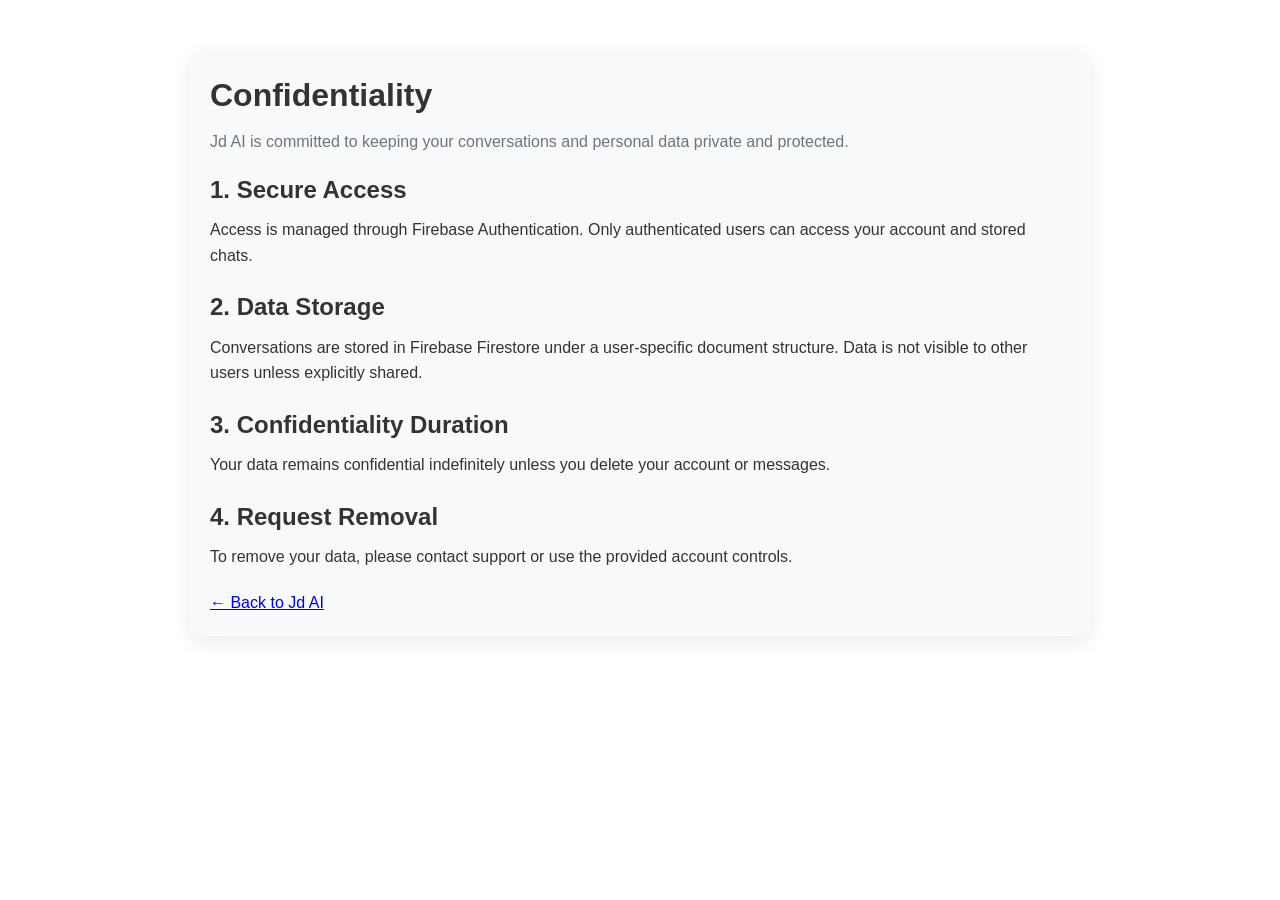
<file: confidentiality.html>
<!DOCTYPE html>
<html lang="en">
<head>
    <meta charset="UTF-8">
    <meta name="viewport" content="width=device-width, initial-scale=1.0">
    <title>Confidentiality - Jd AI</title>
    <link rel="stylesheet" href="style.css">
</head>
<body>
    <div class="page-container">
        <header class="page-header">
            <h1>Confidentiality</h1>
            <p>Jd AI is committed to keeping your conversations and personal data private and protected.</p>
        </header>

        <section class="policy-section">
            <h2>1. Secure Access</h2>
            <p>Access is managed through Firebase Authentication. Only authenticated users can access your account and stored chats.</p>
        </section>

        <section class="policy-section">
            <h2>2. Data Storage</h2>
            <p>Conversations are stored in Firebase Firestore under a user-specific document structure. Data is not visible to other users unless explicitly shared.</p>
        </section>

        <section class="policy-section">
            <h2>3. Confidentiality Duration</h2>
            <p>Your data remains confidential indefinitely unless you delete your account or messages.</p>
        </section>

        <section class="policy-section">
            <h2>4. Request Removal</h2>
            <p>To remove your data, please contact support or use the provided account controls.</p>
        </section>

        <p><a href="index.html">← Back to Jd AI</a></p>
    </div>
</body>
</html>
</file>
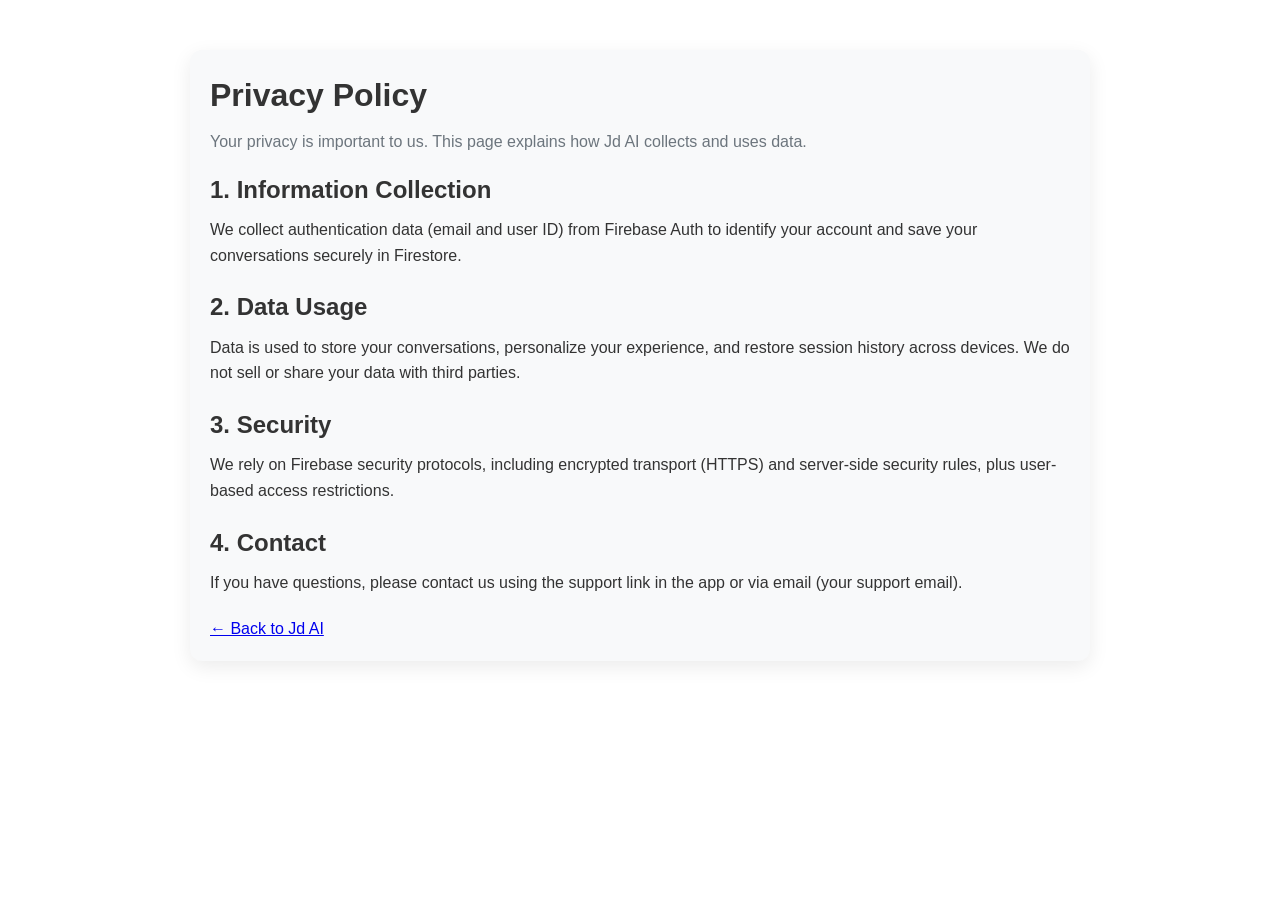
<file: privacy.html>
<!DOCTYPE html>
<html lang="en">
<head>
    <meta charset="UTF-8">
    <meta name="viewport" content="width=device-width, initial-scale=1.0">
    <title>Privacy Policy - Jd AI</title>
    <link rel="stylesheet" href="style.css">
</head>
<body>
    <div class="page-container">
        <header class="page-header">
            <h1>Privacy Policy</h1>
            <p>Your privacy is important to us. This page explains how Jd AI collects and uses data.</p>
        </header>

        <section class="policy-section">
            <h2>1. Information Collection</h2>
            <p>We collect authentication data (email and user ID) from Firebase Auth to identify your account and save your conversations securely in Firestore.</p>
        </section>

        <section class="policy-section">
            <h2>2. Data Usage</h2>
            <p>Data is used to store your conversations, personalize your experience, and restore session history across devices. We do not sell or share your data with third parties.</p>
        </section>

        <section class="policy-section">
            <h2>3. Security</h2>
            <p>We rely on Firebase security protocols, including encrypted transport (HTTPS) and server-side security rules, plus user-based access restrictions.</p>
        </section>

        <section class="policy-section">
            <h2>4. Contact</h2>
            <p>If you have questions, please contact us using the support link in the app or via email (your support email).</p>
        </section>

        <p><a href="index.html">← Back to Jd AI</a></p>
    </div>
</body>
</html>
</file>
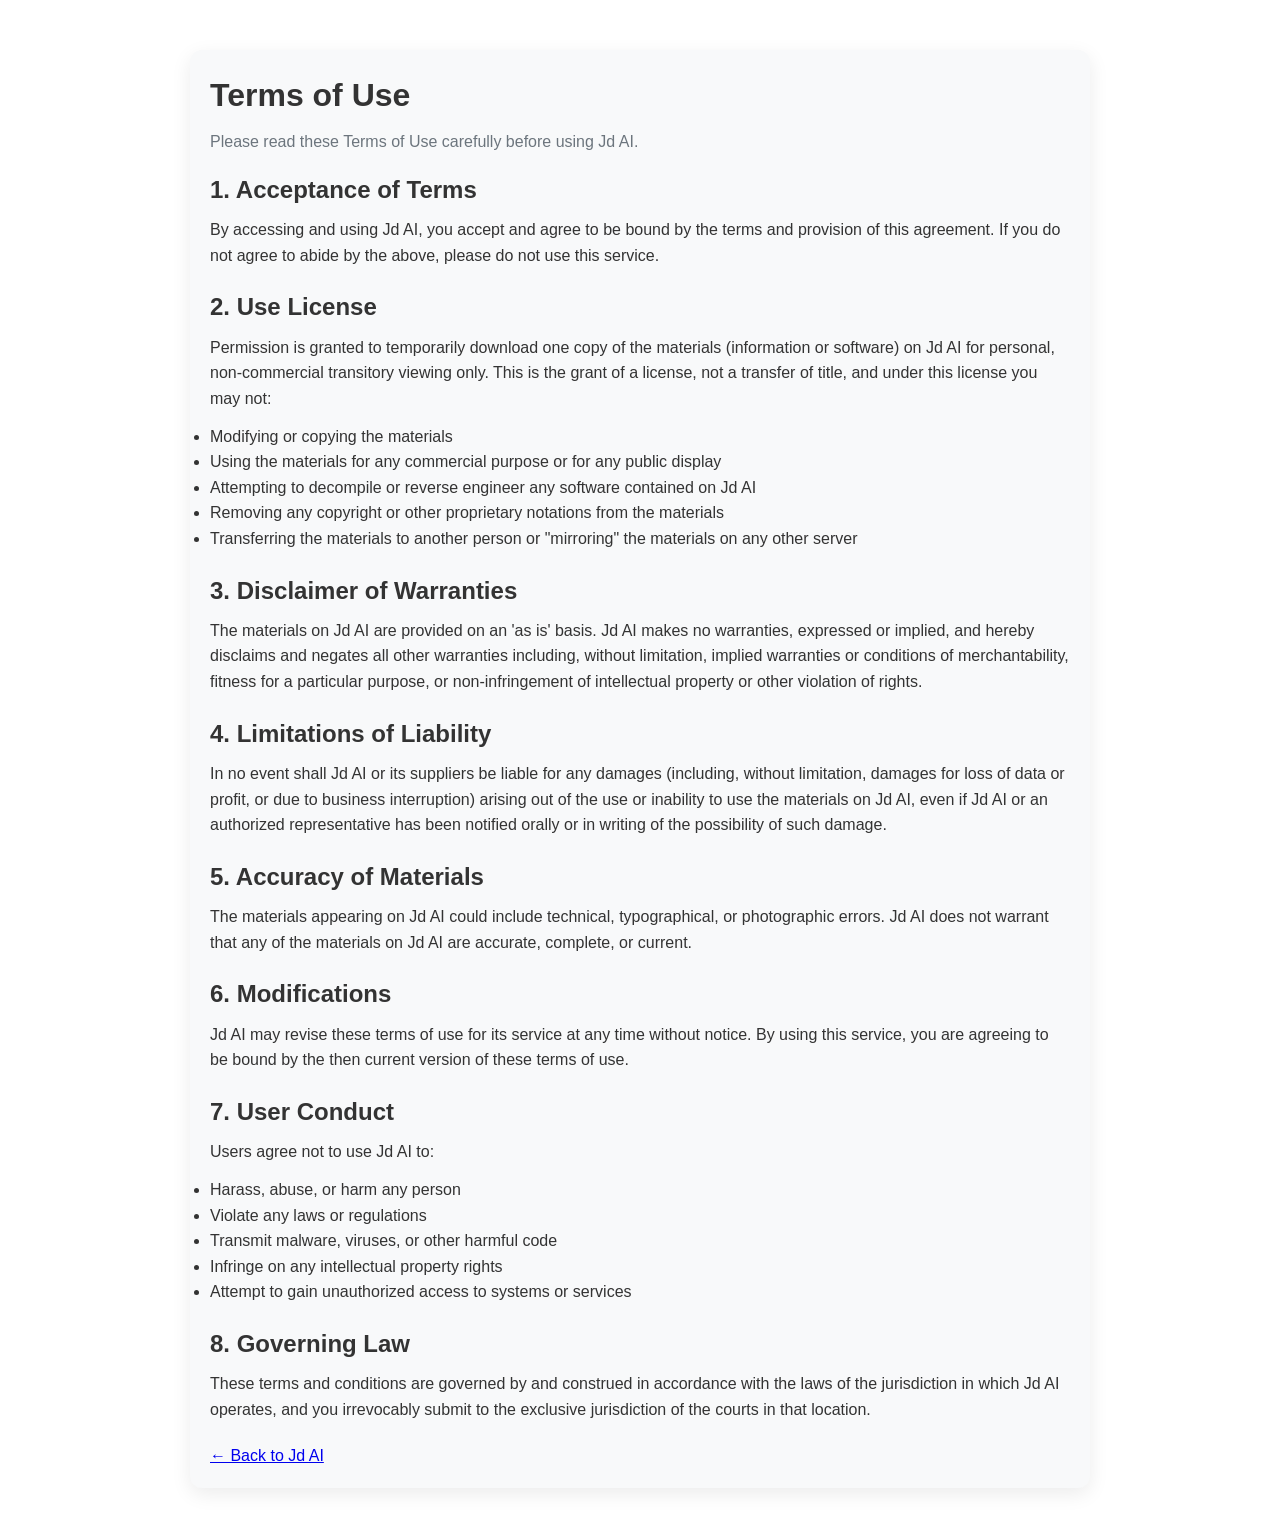
<file: terms-of-use.html>
<!DOCTYPE html>
<html lang="en">
<head>
    <meta charset="UTF-8">
    <meta name="viewport" content="width=device-width, initial-scale=1.0">
    <title>Terms of Use - Jd AI</title>
    <link rel="stylesheet" href="style.css">
</head>
<body>
    <div class="page-container">
        <header class="page-header">
            <h1>Terms of Use</h1>
            <p>Please read these Terms of Use carefully before using Jd AI.</p>
        </header>

        <section class="policy-section">
            <h2>1. Acceptance of Terms</h2>
            <p>By accessing and using Jd AI, you accept and agree to be bound by the terms and provision of this agreement. If you do not agree to abide by the above, please do not use this service.</p>
        </section>

        <section class="policy-section">
            <h2>2. Use License</h2>
            <p>Permission is granted to temporarily download one copy of the materials (information or software) on Jd AI for personal, non-commercial transitory viewing only. This is the grant of a license, not a transfer of title, and under this license you may not:</p>
            <ul>
                <li>Modifying or copying the materials</li>
                <li>Using the materials for any commercial purpose or for any public display</li>
                <li>Attempting to decompile or reverse engineer any software contained on Jd AI</li>
                <li>Removing any copyright or other proprietary notations from the materials</li>
                <li>Transferring the materials to another person or "mirroring" the materials on any other server</li>
            </ul>
        </section>

        <section class="policy-section">
            <h2>3. Disclaimer of Warranties</h2>
            <p>The materials on Jd AI are provided on an 'as is' basis. Jd AI makes no warranties, expressed or implied, and hereby disclaims and negates all other warranties including, without limitation, implied warranties or conditions of merchantability, fitness for a particular purpose, or non-infringement of intellectual property or other violation of rights.</p>
        </section>

        <section class="policy-section">
            <h2>4. Limitations of Liability</h2>
            <p>In no event shall Jd AI or its suppliers be liable for any damages (including, without limitation, damages for loss of data or profit, or due to business interruption) arising out of the use or inability to use the materials on Jd AI, even if Jd AI or an authorized representative has been notified orally or in writing of the possibility of such damage.</p>
        </section>

        <section class="policy-section">
            <h2>5. Accuracy of Materials</h2>
            <p>The materials appearing on Jd AI could include technical, typographical, or photographic errors. Jd AI does not warrant that any of the materials on Jd AI are accurate, complete, or current.</p>
        </section>

        <section class="policy-section">
            <h2>6. Modifications</h2>
            <p>Jd AI may revise these terms of use for its service at any time without notice. By using this service, you are agreeing to be bound by the then current version of these terms of use.</p>
        </section>

        <section class="policy-section">
            <h2>7. User Conduct</h2>
            <p>Users agree not to use Jd AI to:</p>
            <ul>
                <li>Harass, abuse, or harm any person</li>
                <li>Violate any laws or regulations</li>
                <li>Transmit malware, viruses, or other harmful code</li>
                <li>Infringe on any intellectual property rights</li>
                <li>Attempt to gain unauthorized access to systems or services</li>
            </ul>
        </section>

        <section class="policy-section">
            <h2>8. Governing Law</h2>
            <p>These terms and conditions are governed by and construed in accordance with the laws of the jurisdiction in which Jd AI operates, and you irrevocably submit to the exclusive jurisdiction of the courts in that location.</p>
        </section>

        <p><a href="index.html">← Back to Jd AI</a></p>
    </div>
</body>
</html>
</file>
<file: style.css>
/* SmartChat v2 Styles */

/* CSS Variables for Themes */
:root {
    --bg-color: #ffffff;
    --text-color: #333333;
    --sidebar-bg: #f8f9fa;
    --header-bg: #ffffff;
    --chat-bg: #f8f9fa;
    --user-bubble-bg: #007bff;
    --user-bubble-text: #ffffff;
    --bot-bubble-bg: #e9ecef;
    --bot-bubble-text: #333333;
    --input-bg: #ffffff;
    --input-border: #ced4da;
    --send-bg: #007bff;
    --send-hover: #0056b3;
    --theme-toggle-bg: #e9ecef;
    --border-color: #e0e0e0;
    --shadow: 0 2px 4px rgba(0,0,0,0.1);
    --sidebar-width: 300px;
    --primary-color: #007bff;
    --primary-hover: #0056b3;
    --secondary-color: #6c757d;
    --bg-secondary: #f8f9fa;
    --text-secondary: #6c757d;
}

[data-theme="dark"] {
    --bg-color: #1a1a1a;
    --text-color: #ffffff;
    --sidebar-bg: #2d2d2d;
    --header-bg: #1a1a1a;
    --chat-bg: #121212;
    --user-bubble-bg: #0d6efd;
    --user-bubble-text: #ffffff;
    --bot-bubble-bg: #2d2d2d;
    --bot-bubble-text: #ffffff;
    --input-bg: #2d2d2d;
    --input-border: #495057;
    --send-bg: #0d6efd;
    --send-hover: #0b5ed7;
    --theme-toggle-bg: #495057;
    --border-color: #404040;
    --shadow: 0 2px 4px rgba(0,0,0,0.3);
    --primary-color: #0d6efd;
    --primary-hover: #0b5ed7;
    --secondary-color: #6c757d;
    --bg-secondary: #2d2d2d;
    --text-secondary: #adb5bd;
}

/* Reset and Base Styles */
* {
    margin: 0;
    padding: 0;
    box-sizing: border-box;
}

body {
    font-family: 'Segoe UI', Tahoma, Geneva, Verdana, sans-serif;
    background-color: var(--bg-color);
    color: var(--text-color);
    line-height: 1.6;
    transition: background-color 0.3s ease, color 0.3s ease;
    overflow: hidden;
}

.app-container {
    display: flex;
    height: 100vh;
}

/* Sidebar */
.sidebar {
    width: var(--sidebar-width);
    background-color: var(--sidebar-bg);
    border-right: 1px solid var(--border-color);
    display: flex;
    flex-direction: column;
    transition: background-color 0.3s ease;
}

.sidebar-header {
    padding: 1rem;
    border-bottom: 1px solid var(--border-color);
    display: flex;
    justify-content: space-between;
    align-items: center;
}

.sidebar-header h2 {
    font-size: 1.2rem;
    font-weight: 600;
}

.new-chat-btn {
    background: var(--send-bg);
    color: white;
    border: none;
    border-radius: 8px;
    width: 32px;
    height: 32px;
    cursor: pointer;
    display: flex;
    align-items: center;
    justify-content: center;
    transition: background-color 0.3s ease;
}

.new-chat-btn:hover {
    background-color: var(--send-hover);
}

.conversation-list {
    flex: 1;
    overflow-y: auto;
    padding: 0.5rem;
}

.conversation-item {
    padding: 0.75rem;
    border-radius: 8px;
    margin-bottom: 0.5rem;
    cursor: pointer;
    transition: background-color 0.3s ease;
    position: relative;
}

.conversation-item:hover {
    background-color: rgba(0,0,0,0.05);
}

[data-theme="dark"] .conversation-item:hover {
    background-color: rgba(255,255,255,0.05);
}

.conversation-item.active {
    background-color: var(--send-bg);
    color: white;
}

.conversation-item.active .conversation-date {
    color: rgba(255,255,255,0.7);
}

.conversation-title {
    font-weight: 500;
    margin-bottom: 0.25rem;
    overflow: hidden;
    text-overflow: ellipsis;
    white-space: nowrap;
}

.conversation-date {
    font-size: 0.75rem;
    color: #666;
    opacity: 0.7;
}

.delete-conversation-btn {
    position: absolute;
    top: 0.5rem;
    right: 0.5rem;
    background: none;
    border: none;
    cursor: pointer;
    opacity: 0;
    transition: opacity 0.3s ease;
    font-size: 0.8rem;
}

.conversation-item:hover .delete-conversation-btn {
    opacity: 1;
}

/* Main Content */
.main-content {
    flex: 1;
    display: flex;
    flex-direction: column;
    overflow: hidden;
}

/* Login Interface Styles */
.login-container {
    position: fixed;
    top: 0;
    left: 0;
    width: 100%;
    height: 100%;
    background: linear-gradient(135deg, var(--primary-color), var(--secondary-color));
    display: flex;
    align-items: center;
    justify-content: center;
    z-index: 1000;
}

.login-form {
    background: var(--bg-color);
    padding: 2rem;
    border-radius: 12px;
    box-shadow: 0 8px 32px rgba(0, 0, 0, 0.3);
    width: 100%;
    max-width: 400px;
    text-align: center;
}

.login-form h1 {
    color: var(--text-color);
    margin-bottom: 0.5rem;
    font-size: 2rem;
}

.logo-container {
    text-align: center;
    margin-bottom: 1rem;
}

.logo {
    width: 80px;
    height: 80px;
    border-radius: 50%;
    object-fit: cover;
    border: 3px solid var(--primary-color);
}

.sidebar-logo {
    width: 40px;
    height: 40px;
    border-radius: 50%;
    object-fit: cover;
    margin-right: 0.5rem;
}

.sidebar-header {
    display: flex;
    align-items: center;
    gap: 0.5rem;
}

.login-form p {
    color: var(--text-secondary);
    margin-bottom: 2rem;
}

.auth-tabs {
    display: flex;
    margin-bottom: 1.5rem;
    border-radius: 8px;
    overflow: hidden;
    background: var(--bg-secondary);
}

.auth-tab {
    flex: 1;
    padding: 0.75rem;
    border: none;
    background: transparent;
    color: var(--text-secondary);
    cursor: pointer;
    transition: all 0.3s ease;
}

.auth-tab.active {
    background: var(--primary-color);
    color: white;
}

.auth-form {
    display: none;
}

.auth-form.active {
    display: block;
}

.form-group {
    margin-bottom: 1rem;
    text-align: left;
}

.form-group label {
    display: block;
    margin-bottom: 0.5rem;
    color: var(--text-color);
    font-weight: 500;
}

.form-group input {
    width: 100%;
    padding: 0.75rem;
    border: 2px solid var(--border-color);
    border-radius: 8px;
    background: var(--bg-color);
    color: var(--text-color);
    font-size: 1rem;
    transition: border-color 0.3s ease;
    box-sizing: border-box;
}

.form-group input:focus {
    outline: none;
    border-color: var(--primary-color);
}

.auth-submit-btn {
    width: 100%;
    padding: 0.75rem;
    background: var(--primary-color);
    color: white;
    border: none;
    border-radius: 8px;
    font-size: 1rem;
    font-weight: 600;
    cursor: pointer;
    transition: background-color 0.3s ease;
    margin-top: 1rem;
}

.auth-submit-btn:hover {
    background: var(--primary-hover);
}

.google-signin-btn {
    width: 100%;
    padding: 0.75rem;
    background: white;
    color: #3c4043;
    border: 1px solid #dadce0;
    border-radius: 8px;
    font-size: 1rem;
    font-weight: 500;
    cursor: pointer;
    transition: all 0.3s ease;
    display: flex;
    align-items: center;
    justify-content: center;
    gap: 0.5rem;
    margin-top: 1rem;
}

.google-signin-btn:hover {
    background: #f8f9fa;
    box-shadow: 0 1px 3px rgba(0, 0, 0, 0.1);
}

.google-icon {
    width: 20px;
    height: 20px;
}

.email-tabs {
    display: flex;
    margin-bottom: 1.5rem;
    border-radius: 8px;
    overflow: hidden;
    background: var(--bg-secondary);
}

.email-tab {
    flex: 1;
    padding: 0.5rem;
    border: none;
    background: transparent;
    color: var(--text-secondary);
    cursor: pointer;
    transition: all 0.3s ease;
    font-size: 0.9rem;
}

.email-tab.active {
    background: var(--primary-color);
    color: white;
}

.email-form {
    display: none;
}

.email-form.active {
    display: block;
}

.email-submit-btn {
    width: 100%;
    padding: 0.75rem;
    background: var(--primary-color);
    color: white;
    border: none;
    border-radius: 8px;
    font-size: 1rem;
    font-weight: 600;
    cursor: pointer;
    transition: background-color 0.3s ease;
    margin-top: 1rem;
}

.email-submit-btn:hover {
    background: var(--primary-hover);
}

.error-message {
    color: #e74c3c;
    font-size: 0.875rem;
    margin-top: 0.5rem;
    min-height: 1rem;
}

/* User Info in Header */
.user-info {
    display: flex;
    align-items: center;
    gap: 0.5rem;
    margin-right: 1rem;
}

.user-name {
    color: var(--text-color);
    font-weight: 500;
}

.logout-btn {
    background: none;
    border: none;
    color: var(--text-secondary);
    cursor: pointer;
    padding: 0.25rem;
    border-radius: 4px;
    transition: all 0.3s ease;
}

.logout-btn:hover {
    background: var(--bg-secondary);
    color: var(--text-color);
}

/* Hidden class for conditional display */
.hidden {
    display: none !important;
}

/* Header */
.header {
    background-color: var(--header-bg);
    padding: 1rem 1.5rem;
    display: flex;
    justify-content: space-between;
    align-items: center;
    border-bottom: 1px solid var(--border-color);
    transition: background-color 0.3s ease;
}

.conversation-title {
    font-size: 1.1rem;
    font-weight: 600;
}

.header-right {
    display: flex;
    align-items: center;
    gap: 1rem;
}

.ai-status {
    display: flex;
    align-items: center;
    gap: 0.5rem;
    font-size: 0.9rem;
    font-weight: 500;
    padding: 0.25rem 0.75rem;
    border-radius: 20px;
    transition: all 0.3s ease;
}

.ai-status.ready {
    background-color: rgba(25, 135, 84, 0.1);
    color: #198754;
}

.ai-status.loading {
    background-color: rgba(255, 193, 7, 0.1);
    color: #ffc107;
    animation: pulse 2s infinite;
}

.ai-status.offline {
    background-color: rgba(220, 53, 69, 0.1);
    color: #dc3545;
}

.status-indicator {
    font-size: 1rem;
}

.retry-btn {
    background: none;
    border: none;
    cursor: pointer;
    font-size: 1rem;
    padding: 0.25rem;
    border-radius: 50%;
    transition: background-color 0.3s ease;
    color: inherit;
}

.retry-btn:hover {
    background-color: rgba(255, 255, 255, 0.2);
}

@keyframes pulse {
    0% {
        opacity: 1;
    }
    50% {
        opacity: 0.5;
    }
    100% {
        opacity: 1;
    }
}

/* Footer */
.site-footer {
    padding: 1rem;
    background: var(--bg-secondary);
    color: var(--text-secondary);
    text-align: center;
    border-top: 1px solid var(--border-color);
}

.footer-links {
    display: flex;
    justify-content: center;
    gap: 1rem;
    margin-bottom: 0.5rem;
}

.footer-links a {
    color: var(--text-secondary);
    text-decoration: none;
    font-size: 0.9rem;
}

.footer-links a:hover {
    color: var(--text-color);
    text-decoration: underline;
}

.footer-text {
    font-size: 0.8rem;
    opacity: 0.8;
}

.auth-info .auth-links {
    font-size: 0.8rem;
    margin-top: 0.55rem;
}

.auth-info .auth-links a {
    color: var(--primary-color);
    text-decoration: none;
}

.auth-info .auth-links a:hover {
    text-decoration: underline;
}

.page-container {
    max-width: 900px;
    margin: 50px auto;
    padding: 20px;
    background: var(--bg-secondary);
    border-radius: 12px;
    box-shadow: 0 6px 20px rgba(0,0,0,0.08);
}

.page-header h1 {
    margin-bottom: 0.5rem;
}

.page-header p {
    color: var(--text-secondary);
    margin-bottom: 1rem;
}

.policy-section {
    margin-bottom: 20px;
}

.policy-section h2 {
    margin-bottom: 0.5rem;
}

.policy-section p {
    margin-bottom: 0.75rem;
}

.theme-toggle {
    background: var(--theme-toggle-bg);
    border: none;
    border-radius: 50%;
    width: 40px;
    height: 40px;
    cursor: pointer;
    display: flex;
    align-items: center;
    justify-content: center;
    transition: background-color 0.3s ease;
}

.theme-toggle:hover {
    opacity: 0.8;
}

/* Chat Container */
.chat-container {
    flex: 1;
    display: flex;
    flex-direction: column;
    overflow: hidden;
    background-color: var(--chat-bg);
    transition: background-color 0.3s ease;
}

.chat-messages {
    flex: 1;
    overflow-y: auto;
    padding: 1rem 1.5rem;
}

/* Message Bubbles */
.message {
    margin-bottom: 1.5rem;
    display: flex;
    align-items: flex-start;
    gap: 0.75rem;
    opacity: 0;
    animation: fadeIn 0.3s ease forwards;
}

.message.user {
    flex-direction: row-reverse;
}

.message.user .message-bubble {
    margin-left: auto;
}

.avatar {
    width: 36px;
    height: 36px;
    border-radius: 50%;
    display: flex;
    align-items: center;
    justify-content: center;
    font-size: 1.2rem;
    flex-shrink: 0;
}

.message-bubble {
    max-width: 70%;
    padding: 0.75rem 1rem;
    border-radius: 18px;
    word-wrap: break-word;
    font-size: 0.95rem;
    line-height: 1.4;
    transition: background-color 0.3s ease, color 0.3s ease;
    box-shadow: var(--shadow);
}

.message.user .message-bubble {
    background-color: var(--user-bubble-bg);
    color: var(--user-bubble-text);
    border-bottom-right-radius: 4px;
}

.message.bot .message-bubble {
    background-color: var(--bot-bubble-bg);
    color: var(--bot-bubble-text);
    border-bottom-left-radius: 4px;
}

.message-timestamp {
    font-size: 0.75rem;
    color: #666;
    margin-top: 0.25rem;
    opacity: 0.7;
    text-align: center;
}

.message.user .message-timestamp {
    text-align: right;
}

[data-theme="dark"] .message-timestamp {
    color: #ccc;
}

/* Typing Indicator */
.typing-indicator {
    display: flex;
    align-items: center;
    gap: 0.75rem;
    padding: 1rem 1.5rem;
    animation: fadeIn 0.3s ease;
}

.typing-dots {
    display: flex;
    gap: 0.25rem;
}

.typing-dots span {
    width: 8px;
    height: 8px;
    border-radius: 50%;
    background-color: var(--send-bg);
    animation: typing 1.4s infinite ease-in-out;
}

.typing-dots span:nth-child(1) { animation-delay: -0.32s; }
.typing-dots span:nth-child(2) { animation-delay: -0.16s; }

.typing-text {
    color: #666;
    font-size: 0.9rem;
    font-style: italic;
}

[data-theme="dark"] .typing-text {
    color: #ccc;
}

/* Input Container */
.input-container {
    display: flex;
    padding: 1rem 1.5rem;
    background-color: var(--bg-color);
    border-top: 1px solid var(--border-color);
    transition: background-color 0.3s ease, border-color 0.3s ease;
    gap: 0.5rem;
    align-items: center;
}

#message-input {
    flex: 1;
    padding: 0.75rem 1rem;
    border: 1px solid var(--input-border);
    border-radius: 25px;
    background-color: var(--input-bg);
    color: var(--text-color);
    font-size: 1rem;
    outline: none;
    transition: border-color 0.3s ease, background-color 0.3s ease, color 0.3s ease;
}

#message-input:focus {
    border-color: var(--send-bg);
}

.voice-btn {
    background-color: var(--bg-secondary);
    border: 1px solid var(--border-color);
    border-radius: 50%;
    width: 40px;
    height: 40px;
    cursor: pointer;
    display: flex;
    align-items: center;
    justify-content: center;
    transition: all 0.3s ease;
    color: var(--text-secondary);
}

.voice-btn:hover {
    background-color: var(--hover-bg);
    color: var(--text-color);
}

.voice-btn.recording {
    background-color: #e74c3c;
    color: white;
    animation: pulse 1.5s infinite;
}

.send-button {
    background-color: var(--send-bg);
    color: white;
    border: none;
    border-radius: 50%;
    width: 48px;
    height: 48px;
    cursor: pointer;
    display: flex;
    align-items: center;
    justify-content: center;
    transition: background-color 0.3s ease, transform 0.2s ease;
}

.send-button:hover {
    background-color: var(--send-hover);
    transform: scale(1.05);
}

.send-button:active {
    transform: scale(0.95);
}

/* Animations */
@keyframes fadeIn {
    from {
        opacity: 0;
        transform: translateY(10px);
    }
    to {
        opacity: 1;
        transform: translateY(0);
    }
}

@keyframes typing {
    0%, 80%, 100% {
        transform: scale(0);
        opacity: 0.5;
    }
    40% {
        transform: scale(1);
        opacity: 1;
    }
}

.fade-in {
    animation: fadeIn 0.3s ease forwards;
}

/* Responsive Design */
@media (max-width: 768px) {
    .sidebar {
        position: absolute;
        left: -100%;
        top: 0;
        height: 100%;
        z-index: 1000;
        transition: left 0.3s ease;
    }

    .sidebar.open {
        left: 0;
    }

    .main-content {
        width: 100%;
    }

    .header {
        padding: 0.75rem 1rem;
    }

    .conversation-title {
        font-size: 1rem;
    }

    .chat-messages {
        padding: 0.75rem 1rem;
    }

    .message-bubble {
        max-width: 85%;
    }

    .input-container {
        padding: 0.75rem 1rem;
    }

    #message-input {
        font-size: 0.9rem;
    }
}

/* Scrollbar Styling */
.chat-messages::-webkit-scrollbar,
.conversation-list::-webkit-scrollbar {
    width: 6px;
}

.chat-messages::-webkit-scrollbar-track,
.conversation-list::-webkit-scrollbar-track {
    background: var(--chat-bg);
}

.chat-messages::-webkit-scrollbar-thumb,
.conversation-list::-webkit-scrollbar-thumb {
    background: var(--input-border);
    border-radius: 3px;
}

.chat-messages::-webkit-scrollbar-thumb:hover,
.conversation-list::-webkit-scrollbar-thumb:hover {
    background: #555;
}

/* Configuration Error Screen */
.config-error {
    max-width: 600px;
    margin: 0 auto;
    padding: 2rem;
    text-align: center;
    background: var(--bg-color);
    border-radius: 12px;
    box-shadow: 0 4px 20px rgba(0, 0, 0, 0.1);
}

.config-error-header h2 {
    color: var(--text-color);
    margin-bottom: 1rem;
    font-size: 1.8rem;
}

.config-error-header p {
    color: var(--text-secondary);
    margin-bottom: 2rem;
    font-size: 1.1rem;
}

.config-steps {
    text-align: left;
    margin: 2rem 0;
    padding: 1.5rem;
    background: var(--input-bg);
    border-radius: 8px;
    border: 1px solid var(--border-color);
}

.config-steps h3 {
    color: var(--text-color);
    margin-bottom: 1rem;
    text-align: center;
}

.config-steps ol {
    padding-left: 1.5rem;
}

.config-steps li {
    color: var(--text-color);
    margin-bottom: 0.8rem;
    line-height: 1.5;
}

.config-steps li strong {
    color: var(--accent-color);
}

.config-steps a {
    color: var(--accent-color);
    text-decoration: none;
}

.config-steps a:hover {
    text-decoration: underline;
}

.config-code {
    text-align: left;
    margin: 2rem 0;
    padding: 1.5rem;
    background: var(--code-bg);
    border-radius: 8px;
    border: 1px solid var(--border-color);
}

.config-code p {
    color: var(--text-color);
    margin-bottom: 1rem;
    font-weight: 500;
}

.config-code code {
    color: var(--text-color);
    background: var(--input-bg);
    padding: 0.5rem;
    border-radius: 4px;
    font-family: 'Courier New', monospace;
    font-size: 0.9rem;
    display: block;
    white-space: pre-wrap;
    word-break: break-all;
}

.config-actions {
    display: flex;
    gap: 1rem;
    justify-content: center;
    margin-top: 2rem;
    flex-wrap: wrap;
}

.reload-btn {
    background: var(--accent-color);
    color: white;
    border: none;
    padding: 0.8rem 1.5rem;
    border-radius: 6px;
    cursor: pointer;
    font-weight: 500;
    transition: background-color 0.2s;
}

.reload-btn:hover {
    background: var(--accent-hover);
}

.readme-link {
    display: inline-block;
    color: var(--accent-color);
    text-decoration: none;
    padding: 0.8rem 1.5rem;
    border: 1px solid var(--accent-color);
    border-radius: 6px;
    font-weight: 500;
    transition: all 0.2s;
}

/* Message Reactions */
.message-reactions {
    display: flex;
    gap: 0.25rem;
    margin-top: 0.5rem;
    opacity: 0;
    transition: opacity 0.3s ease;
}

.message:hover .message-reactions {
    opacity: 1;
}

.reaction-btn {
    background: none;
    border: none;
    cursor: pointer;
    font-size: 0.9rem;
    padding: 0.25rem;
    border-radius: 4px;
    transition: all 0.2s ease;
    opacity: 0.7;
}

.reaction-btn:hover {
    opacity: 1;
    background: var(--hover-bg);
    transform: scale(1.1);
}

.reaction-btn.reaction-active {
    opacity: 1;
    background: var(--accent-color);
    color: white;
}

/* Copy Feedback */
.copy-feedback {
    position: fixed;
    top: 50%;
    left: 50%;
    transform: translate(-50%, -50%);
    background: var(--accent-color);
    color: white;
    padding: 0.75rem 1.5rem;
    border-radius: 8px;
    font-weight: 500;
    box-shadow: 0 4px 20px rgba(0, 0, 0, 0.3);
    z-index: 1000;
    animation: fadeInOut 2s ease;
}

@keyframes fadeInOut {
    0%, 100% { opacity: 0; transform: translate(-50%, -50%) scale(0.8); }
    10%, 90% { opacity: 1; transform: translate(-50%, -50%) scale(1); }
}

/* Conversation Search */
.sidebar-search {
    padding: 0.5rem;
    border-bottom: 1px solid var(--border-color);
    position: relative;
}

.sidebar-search input {
    width: 100%;
    padding: 0.5rem 2.5rem 0.5rem 0.75rem;
    border: 1px solid var(--border-color);
    border-radius: 6px;
    background: var(--input-bg);
    color: var(--text-color);
    font-size: 0.9rem;
    outline: none;
    transition: border-color 0.3s ease;
}

.sidebar-search input:focus {
    border-color: var(--accent-color);
}

.clear-search-btn {
    position: absolute;
    right: 0.75rem;
    top: 50%;
    transform: translateY(-50%);
    background: none;
    border: none;
    cursor: pointer;
    color: var(--text-secondary);
    font-size: 0.8rem;
    padding: 0.25rem;
    border-radius: 50%;
    transition: all 0.2s ease;
    display: none;
}

.clear-search-btn:hover {
    background: var(--hover-bg);
    color: var(--text-color);
}

.no-search-results {
    padding: 1rem;
    text-align: center;
    color: var(--text-secondary);
    font-style: italic;
    font-size: 0.9rem;
}

[data-theme="dark"] .chat-messages::-webkit-scrollbar-thumb:hover,
[data-theme="dark"] .conversation-list::-webkit-scrollbar-thumb:hover {
    background: #aaa;
}
</file>
